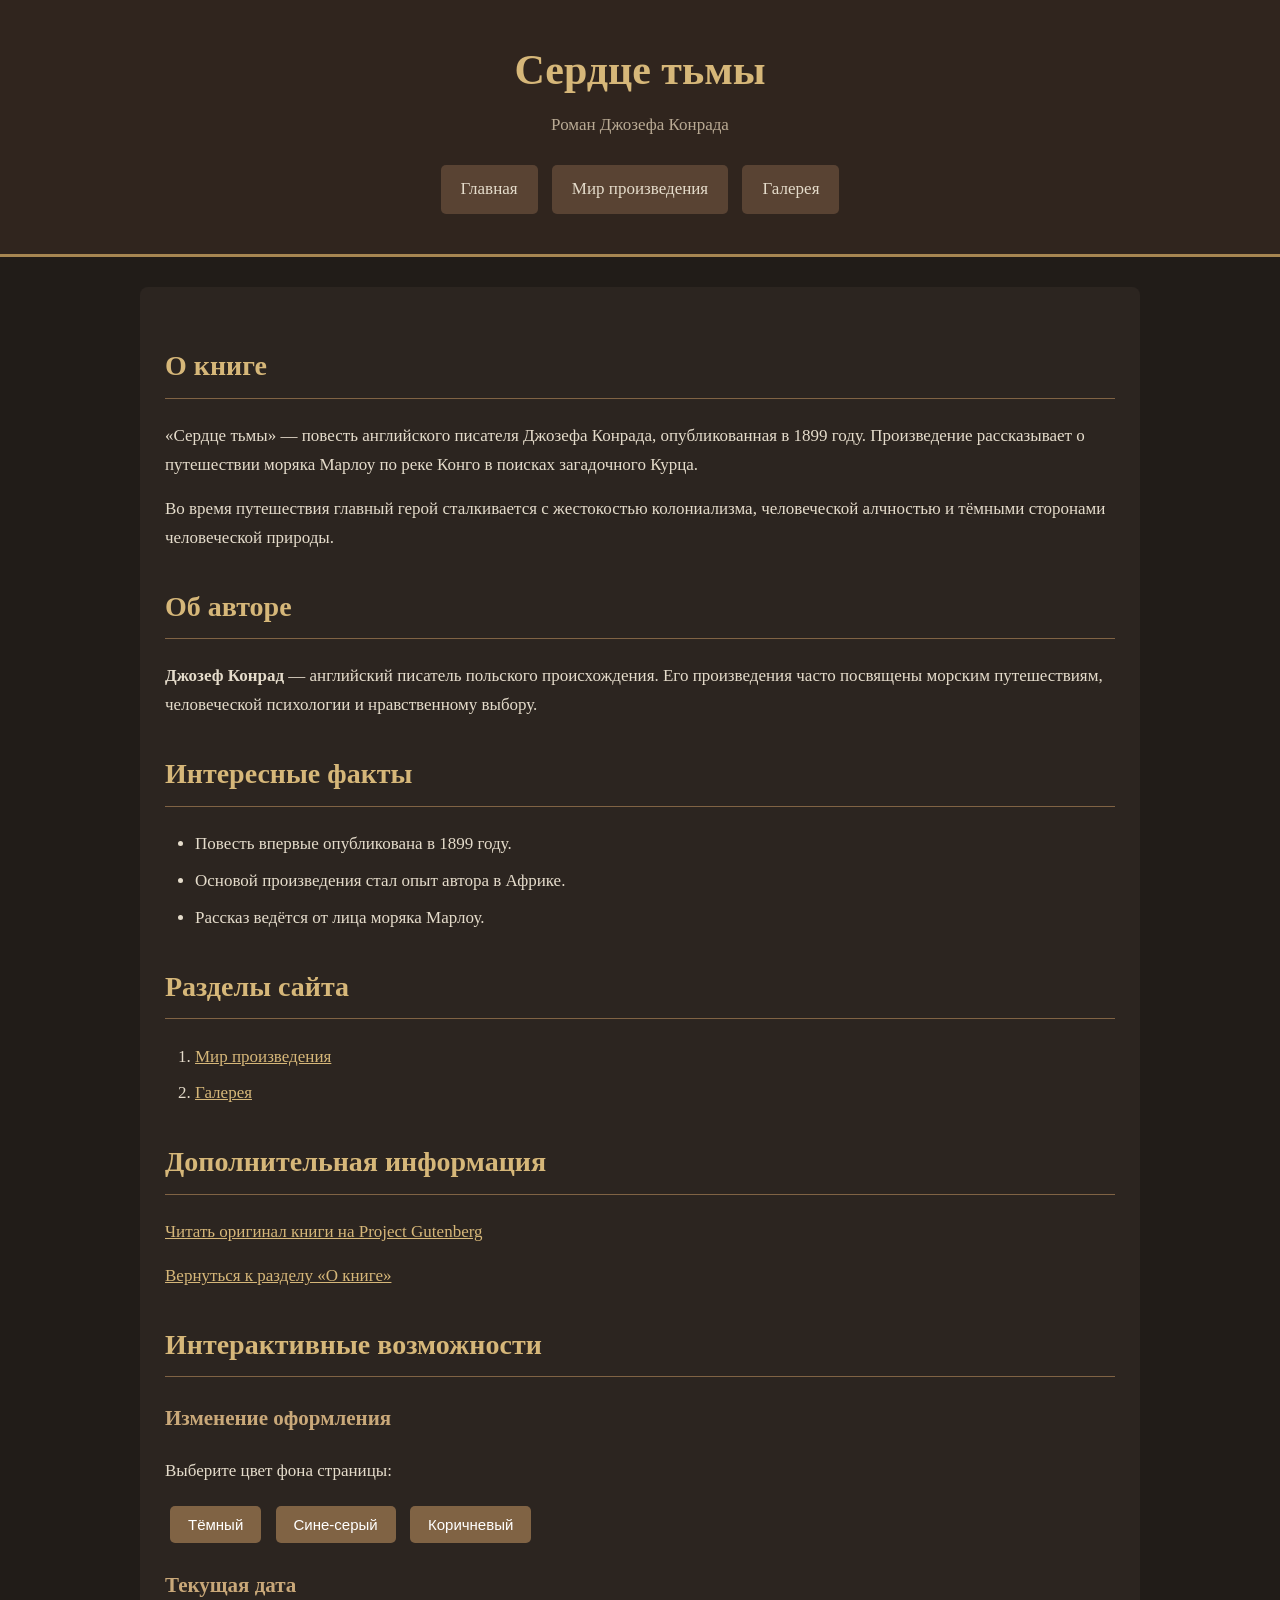
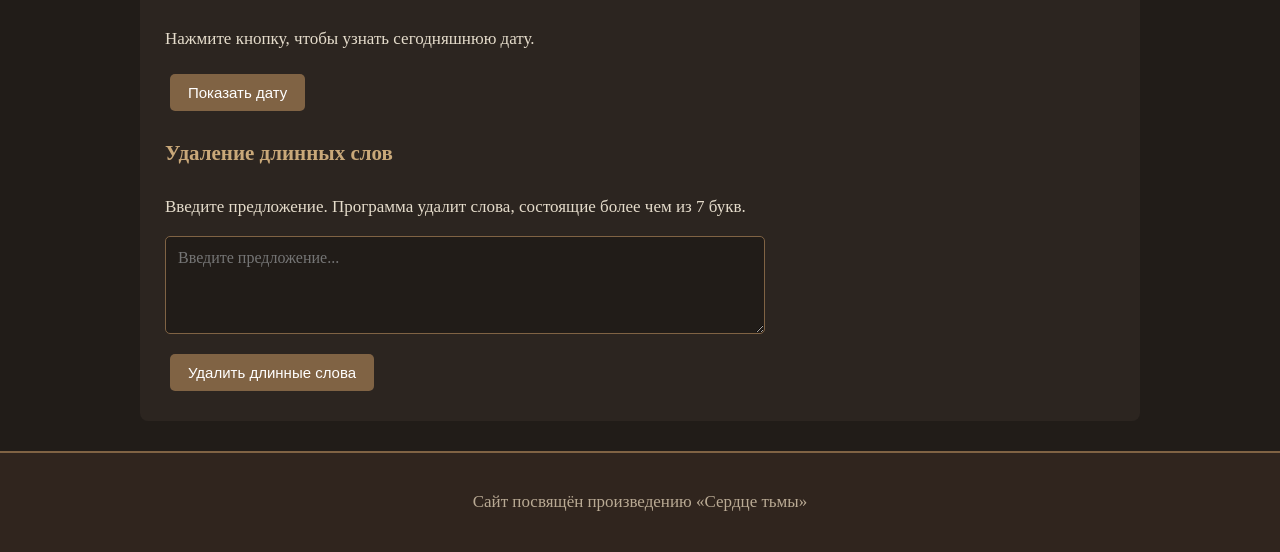
<file: index.html>
<!DOCTYPE html>
<html lang="ru">

<head>
    <meta charset="UTF-8">
    <meta name="viewport" content="width=device-width, initial-scale=1.0">
    <meta name="description" content="Сайт о книге Джозефа Конрада «Сердце тьмы»">
    <meta name="author" content="Студент">
    <title>Сердце тьмы — Главная</title>
    <link rel="stylesheet" href="style.css">
</head>

<body>

    <header>
        <h1>Сердце тьмы</h1>
        <p>Роман Джозефа Конрада</p>

        <nav>
            <a href="index.html">Главная</a>
            <a href="world.html">Мир произведения</a>
            <a href="gallery.html">Галерея</a>
        </nav>
    </header>

    <main>
        <section id="about">
            <h2>О книге</h2>

            <p>
                «Сердце тьмы» — повесть английского писателя
                Джозефа Конрада, опубликованная в 1899 году.
                Произведение рассказывает о путешествии моряка
                Марлоу по реке Конго в поисках загадочного Курца.
            </p>

            <p>
                Во время путешествия главный герой сталкивается
                с жестокостью колониализма, человеческой
                алчностью и тёмными сторонами человеческой природы.
            </p>
        </section>

        <section id="author">
            <h2>Об авторе</h2>

            <p>
                <strong>Джозеф Конрад</strong> — английский писатель
                польского происхождения. Его произведения
                часто посвящены морским путешествиям,
                человеческой психологии и нравственному выбору.
            </p>
        </section>

        <section id="facts">
            <h2>Интересные факты</h2>

            <ul>
                <li>Повесть впервые опубликована в 1899 году.</li>
                <li>Основой произведения стал опыт автора в Африке.</li>
                <li>Рассказ ведётся от лица моряка Марлоу.</li>
            </ul>
        </section>

        <section id="navigation">
            <h2>Разделы сайта</h2>

            <ol>
                <li><a href="world.html">Мир произведения</a></li>
                <li><a href="gallery.html">Галерея</a></li>
            </ol>
        </section>

        <section id="links">
            <h2>Дополнительная информация</h2>

            <p>
                <a href="https://www.gutenberg.org/ebooks/219" target="_blank">
                    Читать оригинал книги на Project Gutenberg
                </a>
            </p>

            <p>
                <a href="#about">Вернуться к разделу «О книге»</a>
            </p>
        </section>


        <section id="interactive">
            <h2>Интерактивные возможности</h2>

            <h3>Изменение оформления</h3>
            <p>Выберите цвет фона страницы:</p>

            <button onclick="changeBackground('#211c18')">
                Тёмный
            </button>

            <button onclick="changeBackground('#263238')">
                Сине-серый
            </button>

            <button onclick="changeBackground('#30251e')">
                Коричневый
            </button>

            <h3>Текущая дата</h3>
            <p>Нажмите кнопку, чтобы узнать сегодняшнюю дату.</p>

            <button onclick="showDate()">
                Показать дату
            </button>

            <h3>Удаление длинных слов</h3>
            <p>Введите предложение. Программа удалит слова, состоящие более чем из 7 букв.</p>

            <textarea id="userText" rows="4" placeholder="Введите предложение..."></textarea>

            <button onclick="removeLongWords()">
                Удалить длинные слова
            </button>
        </section>

    </main>

    <footer>
        <p>Сайт посвящён произведению «Сердце тьмы»</p>
    </footer>
<script src="script.js"></script>
</body>

</html>
</file>
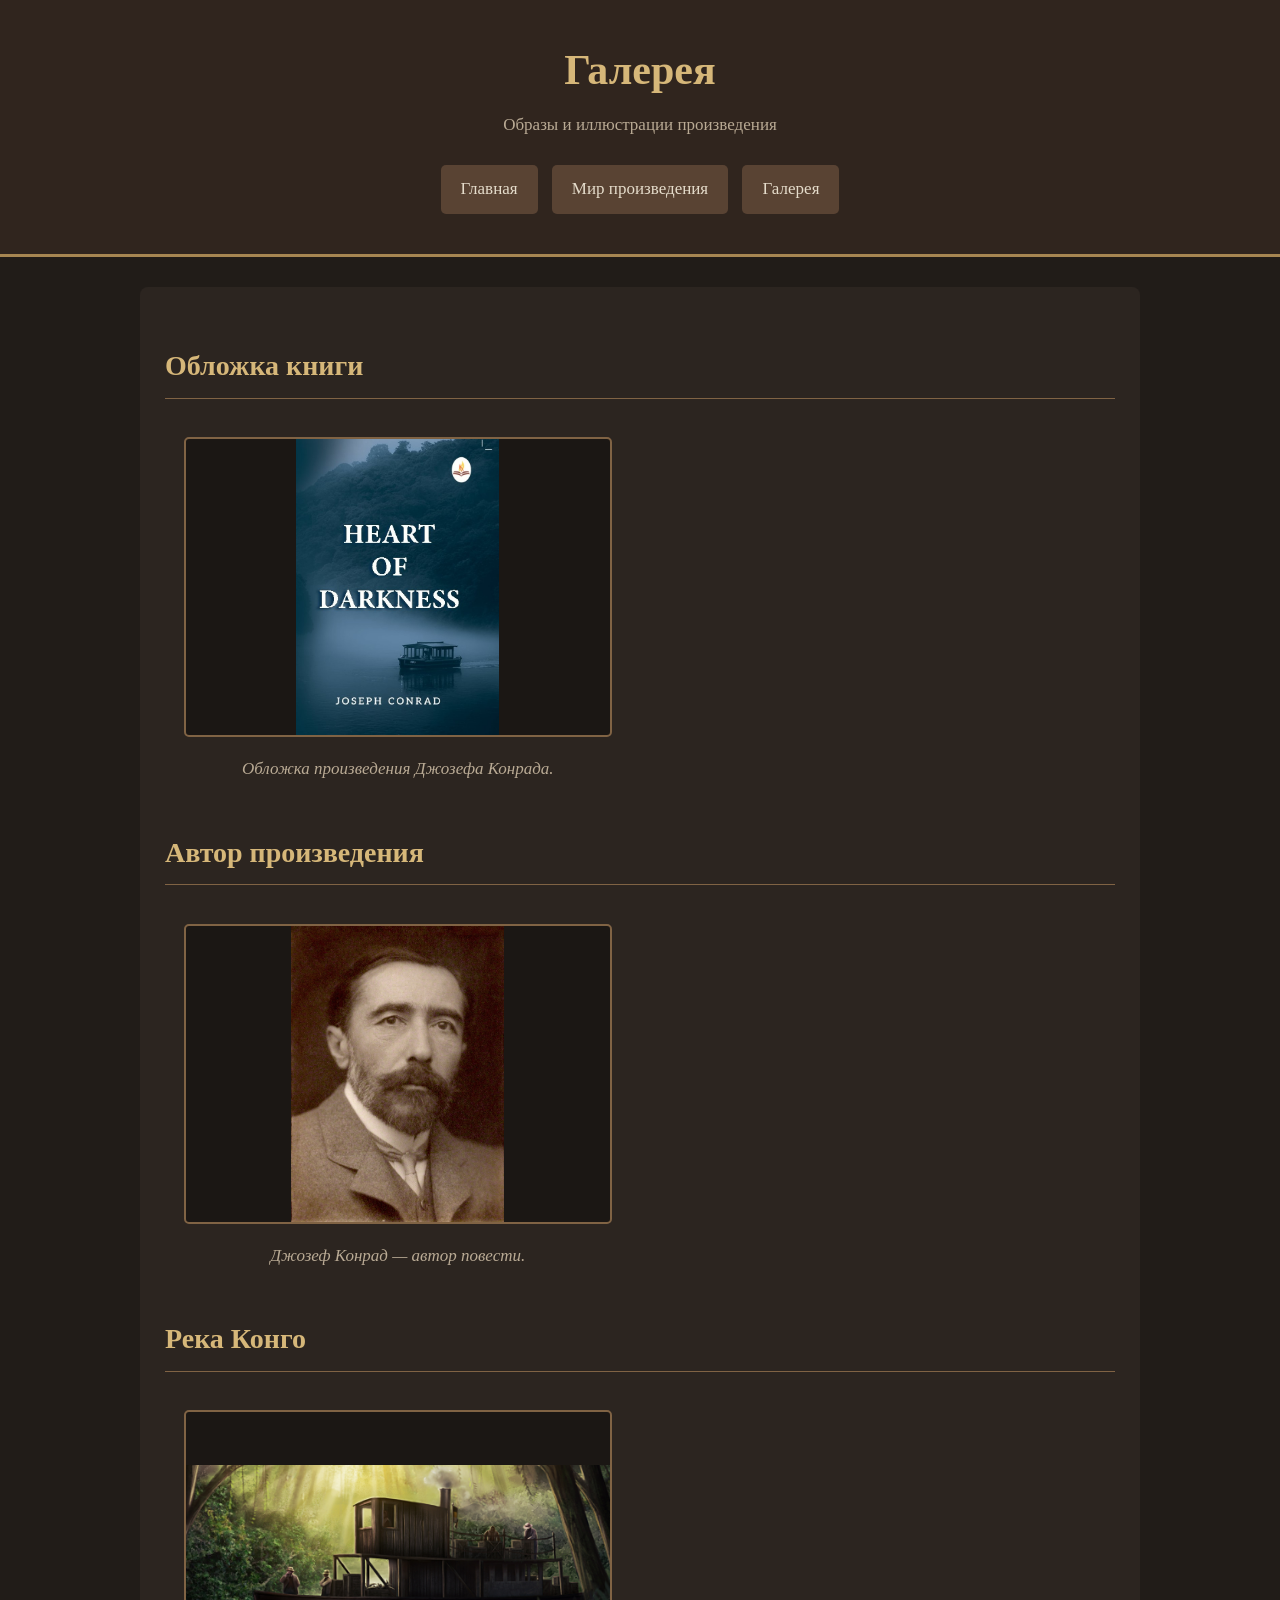
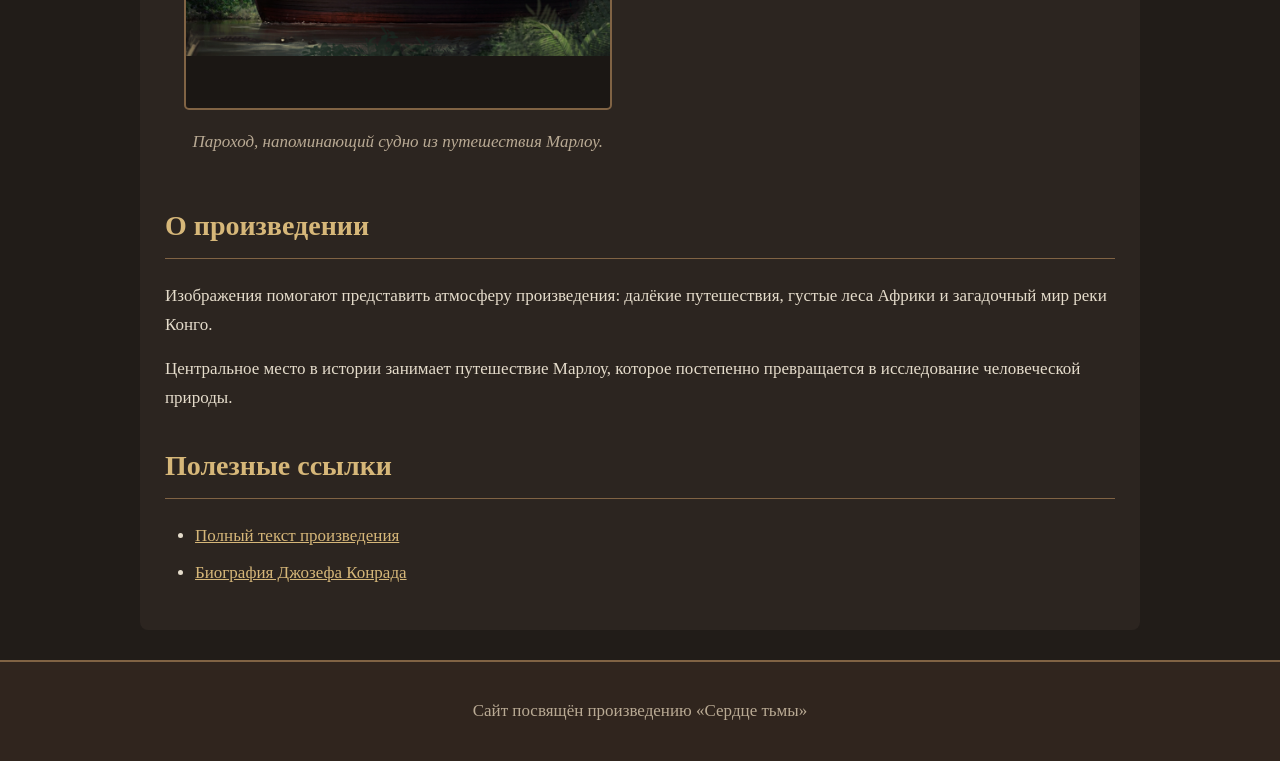
<file: gallery.html>
<!DOCTYPE html>
<html lang="ru">
<head>
    <meta charset="UTF-8">
    <meta name="viewport" content="width=device-width, initial-scale=1.0">
    <meta name="description" content="Галерея изображений к книге Сердце тьмы">
    <meta name="author" content="Студент">
    <title>Сердце тьмы — Галерея</title>
    <link rel="stylesheet" href="style.css">
</head>
<body>

    <header>
        <h1>Галерея</h1>
        <p>Образы и иллюстрации произведения</p>

        <nav>
            <a href="index.html">Главная</a>
            <a href="world.html">Мир произведения</a>
            <a href="gallery.html">Галерея</a>
        </nav>
    </header>

    <main>

        <section>
            <h2>Обложка книги</h2>

            <figure>
                <img src="images/cover.jpg"
                     alt="Обложка книги Сердце тьмы">
                <figcaption>
                    Обложка произведения Джозефа Конрада.
                </figcaption>
            </figure>
        </section>

        <section>
            <h2>Автор произведения</h2>

            <figure>
                <img src="images/conrad.jpg"
                     alt="Портрет Джозефа Конрада">
                <figcaption>
                    Джозеф Конрад — автор повести.
                </figcaption>
            </figure>
        </section>

        <section>
            <h2>Река Конго</h2>

            <figure>
                <img src="images/steamboat.jpg"
                     alt="Старинный пароход">
                <figcaption>
                    Пароход, напоминающий судно из путешествия Марлоу.
                </figcaption>
            </figure>
        </section>

        <section>
            <h2>О произведении</h2>

            <p>
                Изображения помогают представить атмосферу
                произведения: далёкие путешествия, густые
                леса Африки и загадочный мир реки Конго.
            </p>

            <p>
                Центральное место в истории занимает
                путешествие Марлоу, которое постепенно
                превращается в исследование человеческой природы.
            </p>
        </section>

        <section>
            <h2>Полезные ссылки</h2>

            <ul>
                <li>
                    <a href="https://www.gutenberg.org/ebooks/219"
                       target="_blank">
                        Полный текст произведения
                    </a>
                </li>
                <li>
                    <a href="https://www.britannica.com/biography/Joseph-Conrad"
                       target="_blank">
                        Биография Джозефа Конрада
                    </a>
                </li>
            </ul>
        </section>

    </main>

    <footer>
        <p>Сайт посвящён произведению «Сердце тьмы»</p>
    </footer>

</body>
</html>
</file>
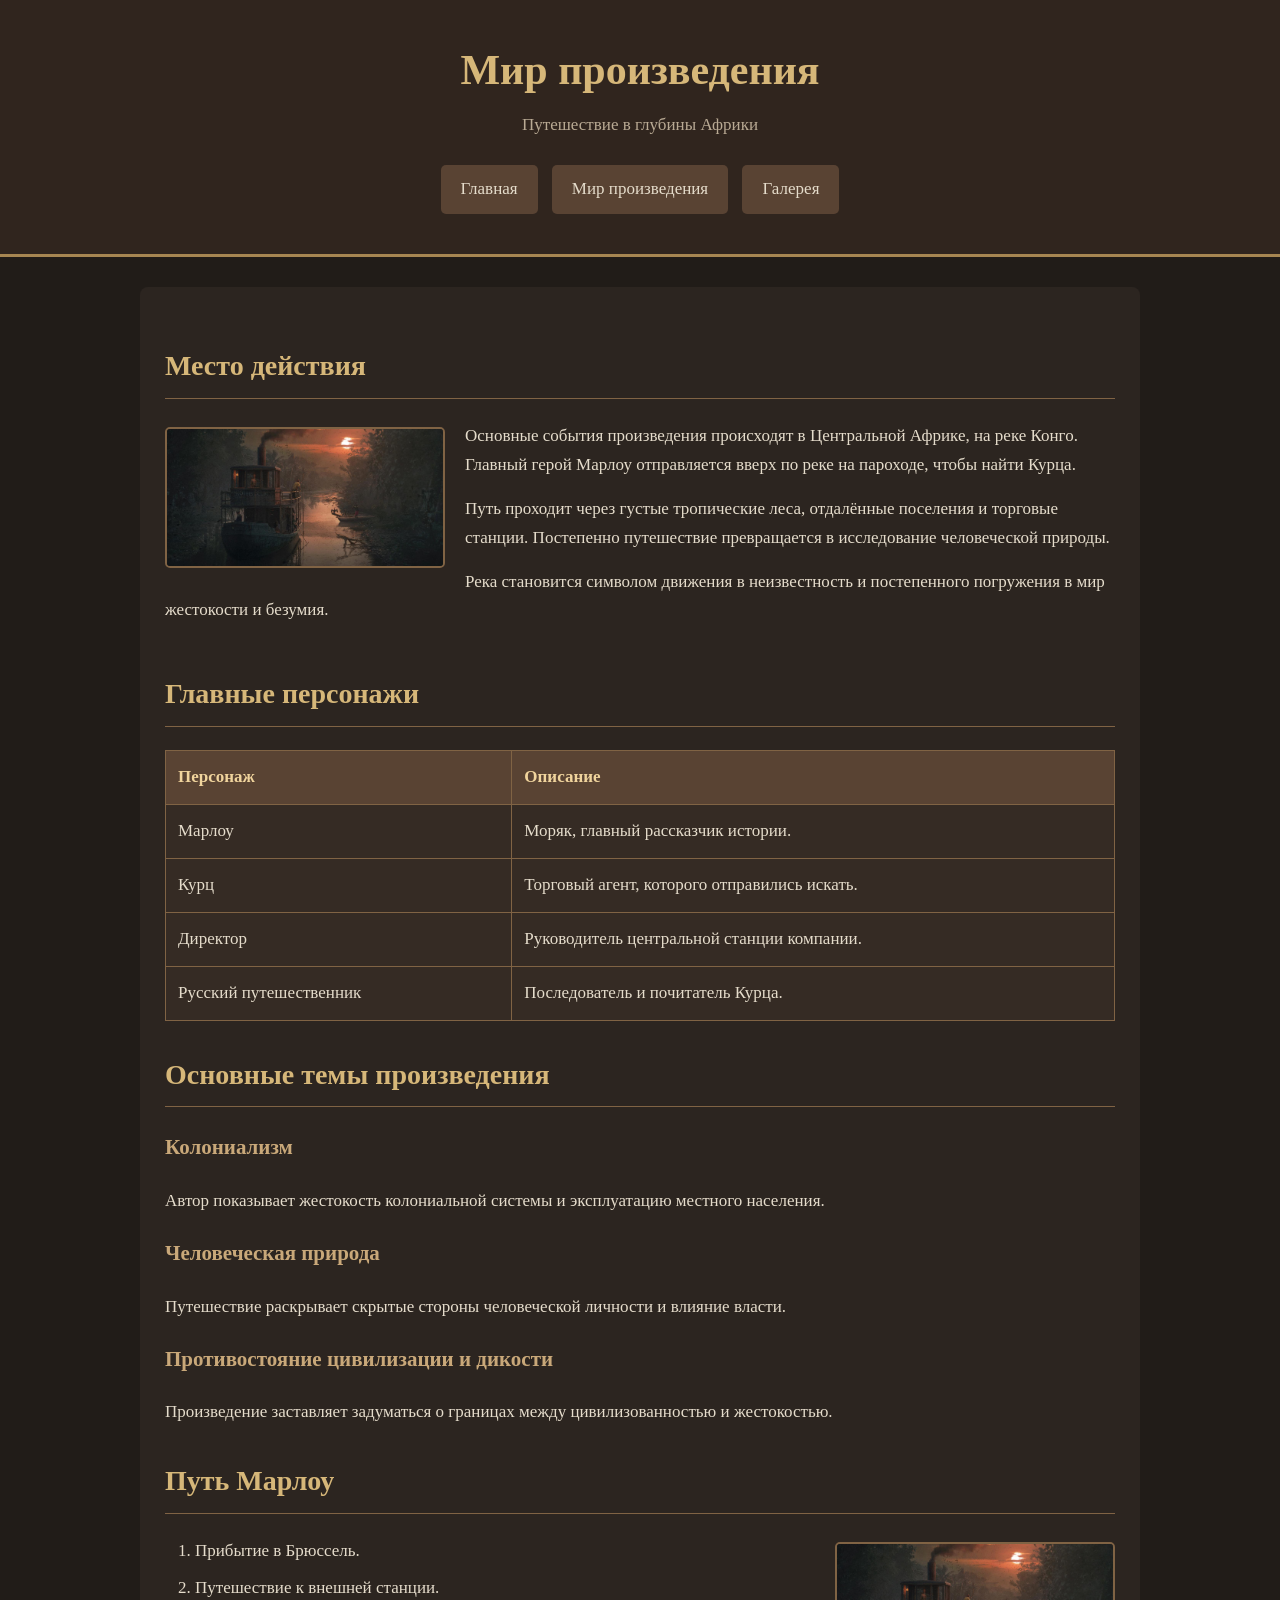
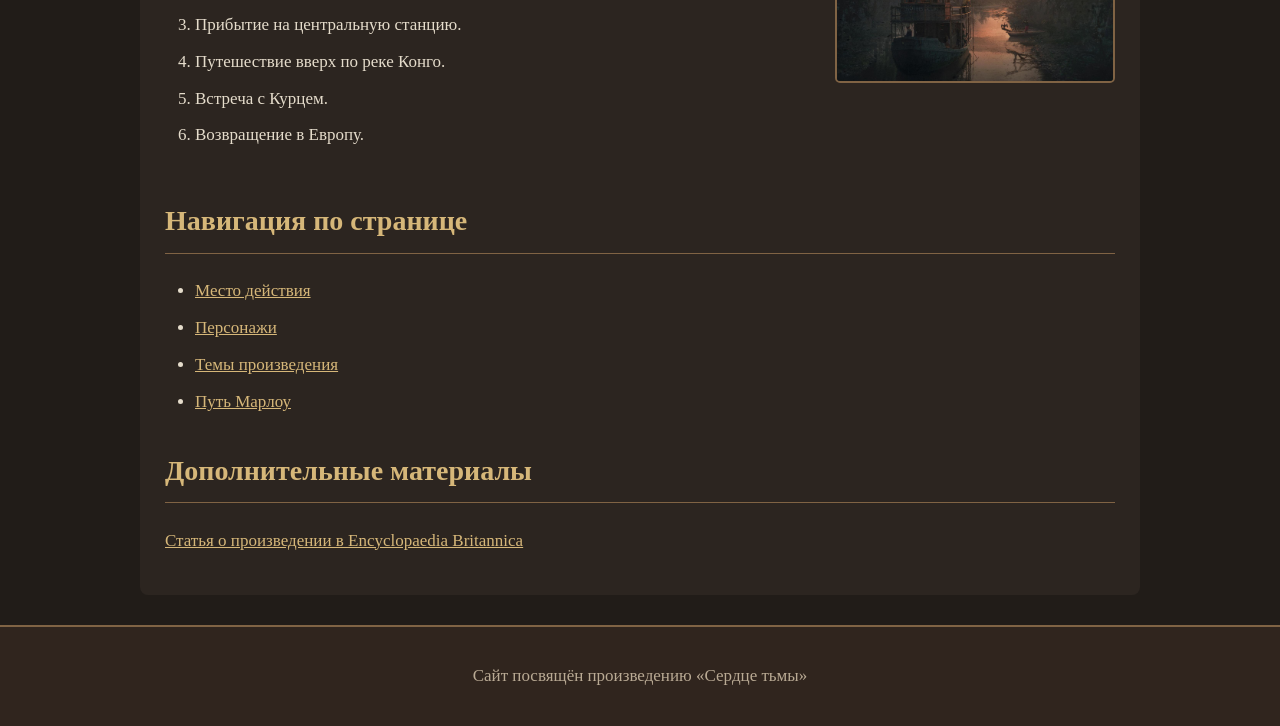
<file: world.html>
<!DOCTYPE html>
<html lang="ru">
<head>
    <meta charset="UTF-8">
    <meta name="viewport" content="width=device-width, initial-scale=1.0">
    <meta name="description" content="Описание мира и персонажей книги Сердце тьмы">
    <meta name="author" content="Студент">
    <title>Сердце тьмы — Мир произведения</title>
    <link rel="stylesheet" href="style.css">
</head>
<body>

    <header>
        <h1>Мир произведения</h1>
        <p>Путешествие в глубины Африки</p>

        <nav>
            <a href="index.html">Главная</a>
            <a href="world.html">Мир произведения</a>
            <a href="gallery.html">Галерея</a>
        </nav>
    </header>

    <main>

        <section id="setting">
            <h2>Место действия</h2>

            <img src="images/river.jpg"
                 alt="Пароход на реке Конго"
                 class="float-left">

            <p>
                Основные события произведения происходят
                в Центральной Африке, на реке Конго.
                Главный герой Марлоу отправляется вверх
                по реке на пароходе, чтобы найти Курца.
            </p>

            <p>
                Путь проходит через густые тропические леса,
                отдалённые поселения и торговые станции.
                Постепенно путешествие превращается
                в исследование человеческой природы.
            </p>

            <p>
                Река становится символом движения
                в неизвестность и постепенного погружения
                в мир жестокости и безумия.
            </p>

            <div class="clear"></div>
        </section>

        <section id="characters">
            <h2>Главные персонажи</h2>

            <table>
                <tr>
                    <th>Персонаж</th>
                    <th>Описание</th>
                </tr>
                <tr>
                    <td>Марлоу</td>
                    <td>Моряк, главный рассказчик истории.</td>
                </tr>
                <tr>
                    <td>Курц</td>
                    <td>Торговый агент, которого отправились искать.</td>
                </tr>
                <tr>
                    <td>Директор</td>
                    <td>Руководитель центральной станции компании.</td>
                </tr>
                <tr>
                    <td>Русский путешественник</td>
                    <td>Последователь и почитатель Курца.</td>
                </tr>
            </table>
        </section>

        <section id="themes">
            <h2>Основные темы произведения</h2>

            <h3>Колониализм</h3>
            <p>
                Автор показывает жестокость колониальной
                системы и эксплуатацию местного населения.
            </p>

            <h3>Человеческая природа</h3>
            <p>
                Путешествие раскрывает скрытые стороны
                человеческой личности и влияние власти.
            </p>

            <h3>Противостояние цивилизации и дикости</h3>
            <p>
                Произведение заставляет задуматься
                о границах между цивилизованностью
                и жестокостью.
            </p>
        </section>

        <section id="route">
            <h2>Путь Марлоу</h2>

            <img src="images/river.jpg"
                 alt="Река среди тропических лесов"
                 class="float-right">

            <ol>
                <li>Прибытие в Брюссель.</li>
                <li>Путешествие к внешней станции.</li>
                <li>Прибытие на центральную станцию.</li>
                <li>Путешествие вверх по реке Конго.</li>
                <li>Встреча с Курцем.</li>
                <li>Возвращение в Европу.</li>
            </ol>

            <div class="clear"></div>
        </section>

        <section id="contents">
            <h2>Навигация по странице</h2>

            <ul>
                <li><a href="#setting">Место действия</a></li>
                <li><a href="#characters">Персонажи</a></li>
                <li><a href="#themes">Темы произведения</a></li>
                <li><a href="#route">Путь Марлоу</a></li>
            </ul>
        </section>

        <section>
            <h2>Дополнительные материалы</h2>

            <p>
                <a href="https://www.britannica.com/topic/Heart-of-Darkness"
                   target="_blank">
                    Статья о произведении в Encyclopaedia Britannica
                </a>
            </p>
        </section>

    </main>

    <footer>
        <p>Сайт посвящён произведению «Сердце тьмы»</p>
    </footer>

</body>
</html>
</file>
<file: style.css>
/* Основные настройки страницы */
* {
    box-sizing: border-box;
}

body {
    margin: 0;
    padding: 0;
    background-color: #211c18;
    color: #e5dccb;
    font-family: Georgia, serif;
    font-size: 17px;
    line-height: 1.7;
}

/* Шапка сайта */
header {
    background-color: #30251e;
    text-align: center;
    padding: 35px 20px;
    border-bottom: 3px solid #a78652;
}

header h1 {
    color: #d6b779;
    font-size: 42px;
    margin: 0 0 5px;
}

header p {
    color: #b9aa94;
    margin: 0 0 20px;
}

/* Навигация */
nav {
    margin-top: 20px;
}

nav a {
    display: inline-block;
    color: #e5dccb;
    background-color: #594333;
    text-decoration: none;
    padding: 10px 20px;
    margin: 5px;
    border-radius: 5px;
}

nav a:hover {
    background-color: #8a6745;
    color: white;
}

/* Основное содержимое */
main {
    max-width: 1000px;
    margin: 30px auto;
    padding: 25px;
    background-color: #2c2520;
    border-radius: 8px;
}

/* Заголовки */
h2 {
    color: #d6b779;
    font-size: 28px;
    border-bottom: 1px solid #806344;
    padding-bottom: 8px;
    margin-top: 30px;
}

h3 {
    color: #c9a879;
    font-size: 21px;
    margin-top: 20px;
}

/* Абзацы и ссылки */
p {
    margin: 15px 0;
}

a {
    color: #d6b779;
}

a:hover {
    color: #fff0c9;
}

/* Изображения */
img {
    max-width: 100%;
    height: auto;
    border: 2px solid #806344;
    border-radius: 5px;
}

/* Обтекание изображений */
.float-left {
    float: left;
    width: 280px;
    margin: 5px 20px 15px 0;
}

.float-right {
    float: right;
    width: 280px;
    margin: 5px 0 15px 20px;
}

/* Очистка обтекания */
.clear {
    clear: both;
}

/* Таблицы */
table {
    width: 100%;
    border-collapse: collapse;
    margin: 20px 0;
}

th,
td {
    border: 1px solid #806344;
    padding: 12px;
    text-align: left;
}

th {
    background-color: #594333;
    color: #f0d49d;
}

td {
    background-color: #352b24;
}

/* Списки */
ul,
ol {
    padding-left: 30px;
}

li {
    margin: 8px 0;
}

/* Галерея */
figure {
    display: inline-block;
    width: 45%;
    vertical-align: top;
    margin: 15px 2%;
    text-align: center;
}

figure img {
    width: 100%;
    height: 300px;
    object-fit: contain;
    background-color: #1b1714;
}

figcaption {
    color: #b9aa94;
    margin-top: 8px;
    font-style: italic;
}

/* Нижняя часть сайта */
footer {
    background-color: #30251e;
    color: #b9aa94;
    text-align: center;
    padding: 20px;
    margin-top: 30px;
    border-top: 2px solid #806344;
}

/* Адаптация для телефонов */
@media (max-width: 650px) {
    header h1 {
        font-size: 30px;
    }

    main {
        margin: 15px;
        padding: 15px;
    }

    nav a {
        display: block;
    }

    .float-left,
    .float-right {
        float: none;
        display: block;
        width: 100%;
        margin: 15px 0;
    }

    figure {
        display: block;
        width: 100%;
        margin: 20px 0;
    }
}

/* Кнопки и поля ввода */
button {
    background-color: #806344;
    color: white;
    border: none;
    padding: 10px 18px;
    margin: 5px;
    border-radius: 5px;
    cursor: pointer;
    font-size: 15px;
}

button:hover {
    background-color: #a78652;
}

textarea {
    display: block;
    width: 100%;
    max-width: 600px;
    padding: 12px;
    margin: 15px 0;
    background-color: #211c18;
    color: #e5dccb;
    border: 1px solid #806344;
    border-radius: 5px;
    font-family: Georgia, serif;
    font-size: 16px;
}
</file>
